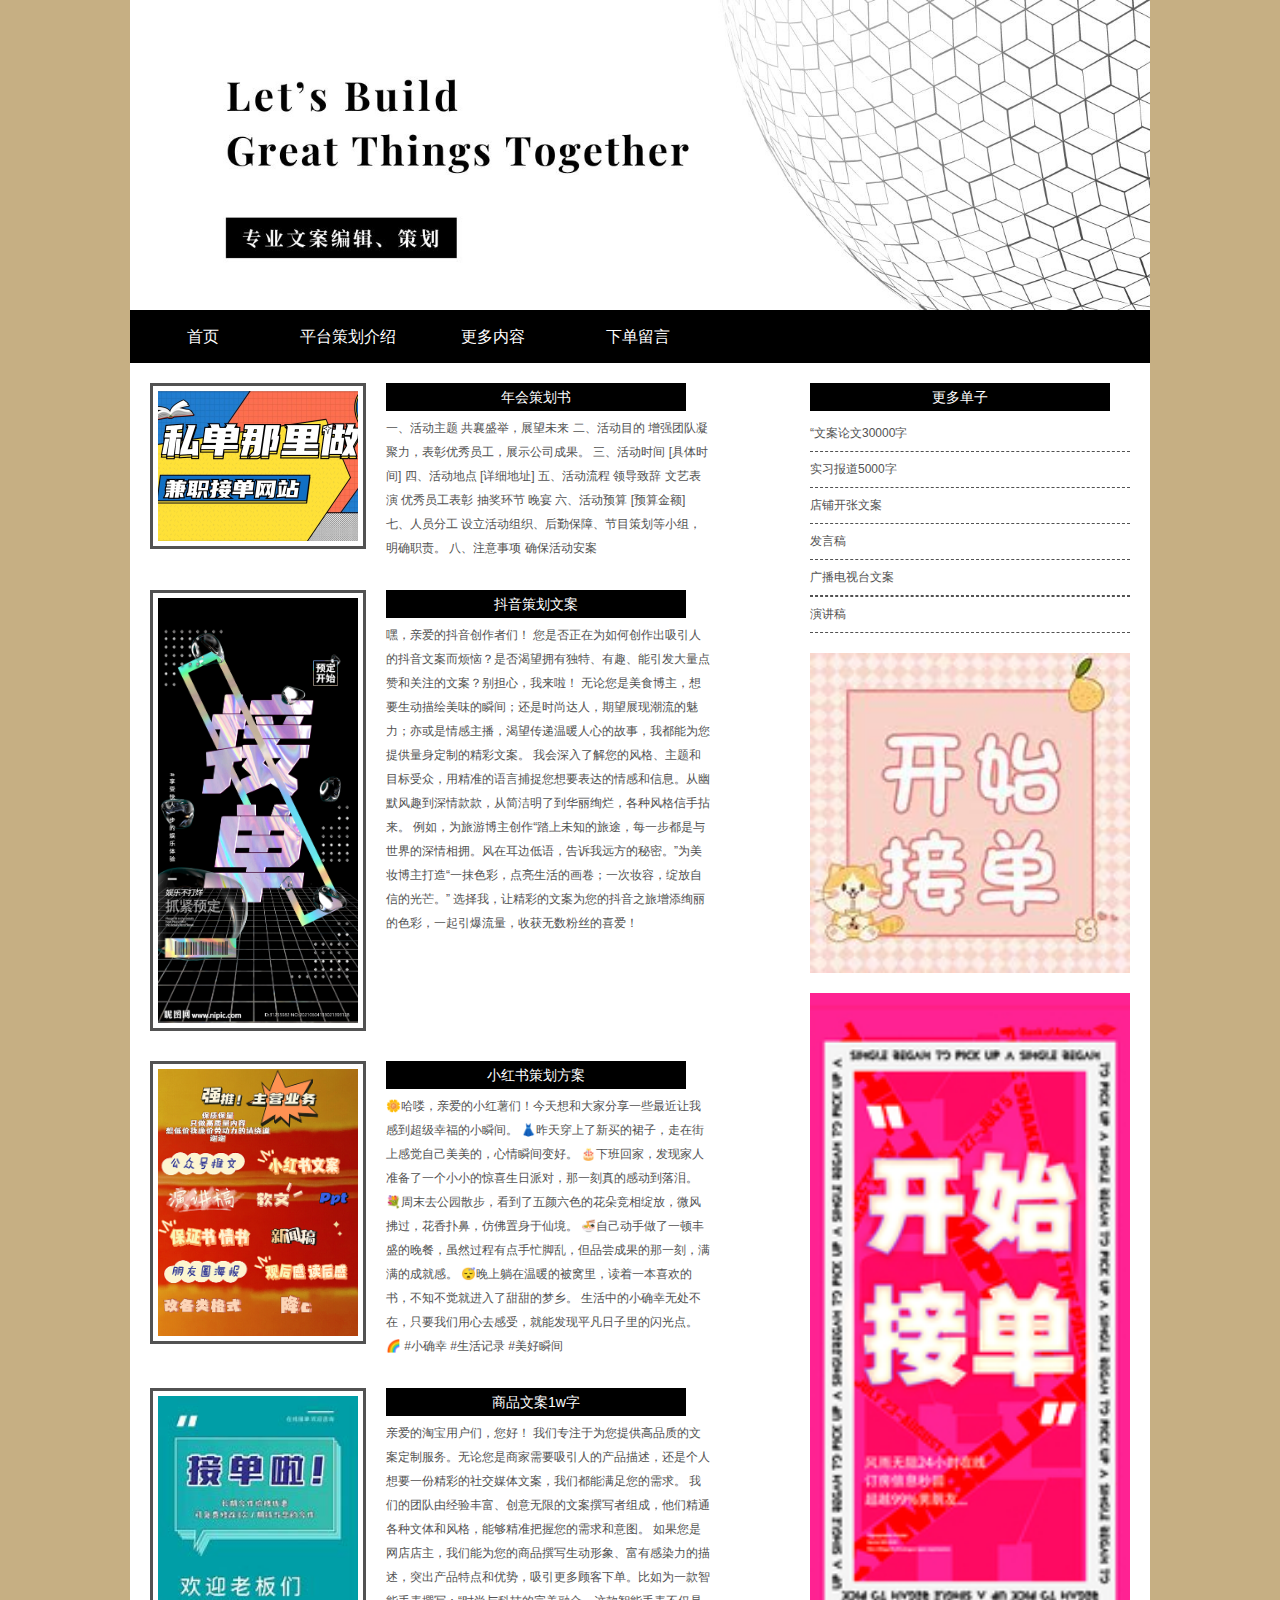
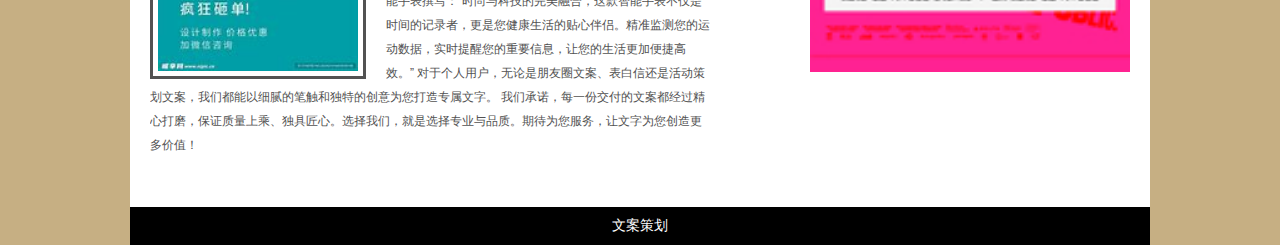
<file: index.html>
<!DOCTYPE html
    PUBLIC "-//W3C//DTD XHTML 1.0 Transitional//EN" "http://www.w3.org/TR/xhtml1/DTD/xhtml1-transitional.dtd">
<html xmlns="http://www.w3.org/1999/xhtml">

<head>
    <meta http-equiv="Content-Type" content="text/html; charset=utf-8" />
    <title>网站</title>
    <link href="css/css.css" rel="stylesheet" media="screen" type="text/css" />

</head>

<body>
    <div class="wrapper">
        <div class="banner">
            <img src="./images/banner.jpg">
        </div>
        <div class="menu">
            <ul>
                <li><a href="index.html">首页</a></li>
                <li><a href="index2.html">平台策划介绍</a></li>
                <li><a href="index4.html">更多内容</a></li>
                <li><a href="index5.html">下单留言</a></li>
            </ul>
        </div>
        <div class="main">
            <div class="content">
                <ul class="list">
                    <li>
                        <a href="./index.html" dir="./index.html">
                            <img src="./images/zy1.jpg">
                            <h5>年会策划书</h5>
                            <p>一、活动主题
                                共襄盛举，展望未来
                                二、活动目的
                                增强团队凝聚力，表彰优秀员工，展示公司成果。
                                三、活动时间
                                [具体时间]
                                四、活动地点
                                [详细地址]
                                五、活动流程
                                领导致辞
                                文艺表演
                                优秀员工表彰
                                抽奖环节
                                晚宴
                                六、活动预算
                                [预算金额]
                                七、人员分工
                                设立活动组织、后勤保障、节目策划等小组，明确职责。
                                八、注意事项
                                确保活动安案</p>

                        </a>
                    </li>
                    <li>
                        <a href="./iochild1.html" dir="./iochild1.html">
                            <img src="./images/zy2.jpg">
                            <h5>抖音策划文案</h5>
                            <p>嘿，亲爱的抖音创作者们！
                                您是否正在为如何创作出吸引人的抖音文案而烦恼？是否渴望拥有独特、有趣、能引发大量点赞和关注的文案？别担心，我来啦！
                                无论您是美食博主，想要生动描绘美味的瞬间；还是时尚达人，期望展现潮流的魅力；亦或是情感主播，渴望传递温暖人心的故事，我都能为您提供量身定制的精彩文案。
                                我会深入了解您的风格、主题和目标受众，用精准的语言捕捉您想要表达的情感和信息。从幽默风趣到深情款款，从简洁明了到华丽绚烂，各种风格信手拈来。
                                例如，为旅游博主创作“踏上未知的旅途，每一步都是与世界的深情相拥。风在耳边低语，告诉我远方的秘密。”为美妆博主打造“一抹色彩，点亮生活的画卷；一次妆容，绽放自信的光芒。”
                                选择我，让精彩的文案为您的抖音之旅增添绚丽的色彩，一起引爆流量，收获无数粉丝的喜爱！</p>

                        </a>
                    </li>
                    <li>
                        <a href="./iochild2.html" dir="./iochild2.html">
                            <img src="./images/zy3.jpg">
                            <h5>小红书策划方案</h5>
                            <p>🌼哈喽，亲爱的小红薯们！今天想和大家分享一些最近让我感到超级幸福的小瞬间。 👗昨天穿上了新买的裙子，走在街上感觉自己美美的，心情瞬间变好。
                                🎂下班回家，发现家人准备了一个小小的惊喜生日派对，那一刻真的感动到落泪。 💐周末去公园散步，看到了五颜六色的花朵竞相绽放，微风拂过，花香扑鼻，仿佛置身于仙境。
                                🍜自己动手做了一顿丰盛的晚餐，虽然过程有点手忙脚乱，但品尝成果的那一刻，满满的成就感。 😴晚上躺在温暖的被窝里，读着一本喜欢的书，不知不觉就进入了甜甜的梦乡。
                                生活中的小确幸无处不在，只要我们用心去感受，就能发现平凡日子里的闪光点。🌈 #小确幸 #生活记录 #美好瞬间</p>

                        </a>
                    </li>
                    <li>
                        <a href="./iochild3.html" dir="./iochild3.html">
                            <img src="./images/zy4.jpg">
                            <h5>商品文案1w字</h5>
                            <p>亲爱的淘宝用户们，您好！
                                我们专注于为您提供高品质的文案定制服务。无论您是商家需要吸引人的产品描述，还是个人想要一份精彩的社交媒体文案，我们都能满足您的需求。
                                我们的团队由经验丰富、创意无限的文案撰写者组成，他们精通各种文体和风格，能够精准把握您的需求和意图。
                                如果您是网店店主，我们能为您的商品撰写生动形象、富有感染力的描述，突出产品特点和优势，吸引更多顾客下单。比如为一款智能手表撰写：“时尚与科技的完美融合，这款智能手表不仅是时间的记录者，更是您健康生活的贴心伴侣。精准监测您的运动数据，实时提醒您的重要信息，让您的生活更加便捷高效。”
                                对于个人用户，无论是朋友圈文案、表白信还是活动策划文案，我们都能以细腻的笔触和独特的创意为您打造专属文字。
                                我们承诺，每一份交付的文案都经过精心打磨，保证质量上乘、独具匠心。选择我们，就是选择专业与品质。期待为您服务，让文字为您创造更多价值！</p>

                        </a>
                    </li>
                </ul>
            </div>
            <div class="sidebar">
                <div class="chengyuan">
                    <h5>更多单子</h5>
                    <ul>
                        <li><span>“文案论文30000字</span></li>
                        <li><span>实习报道5000字</span></li>
                        <li><span>店铺开张文案</span></li>
                        <li><span>发言稿</span></li>
                        <li><span>广播电视台文案</span></li>
                        <li><span></span></li>
                        <li><span>演讲稿</span></li>

                    </ul>
                    <img src="./images/chengyuan.jpg">
                    <img src="./images/2.jpg">
                </div>
            </div>
        </div>
        <div class="footer">
            <p>文案策划</p>
        </div>
    </div>



</body>

</html>
</file>
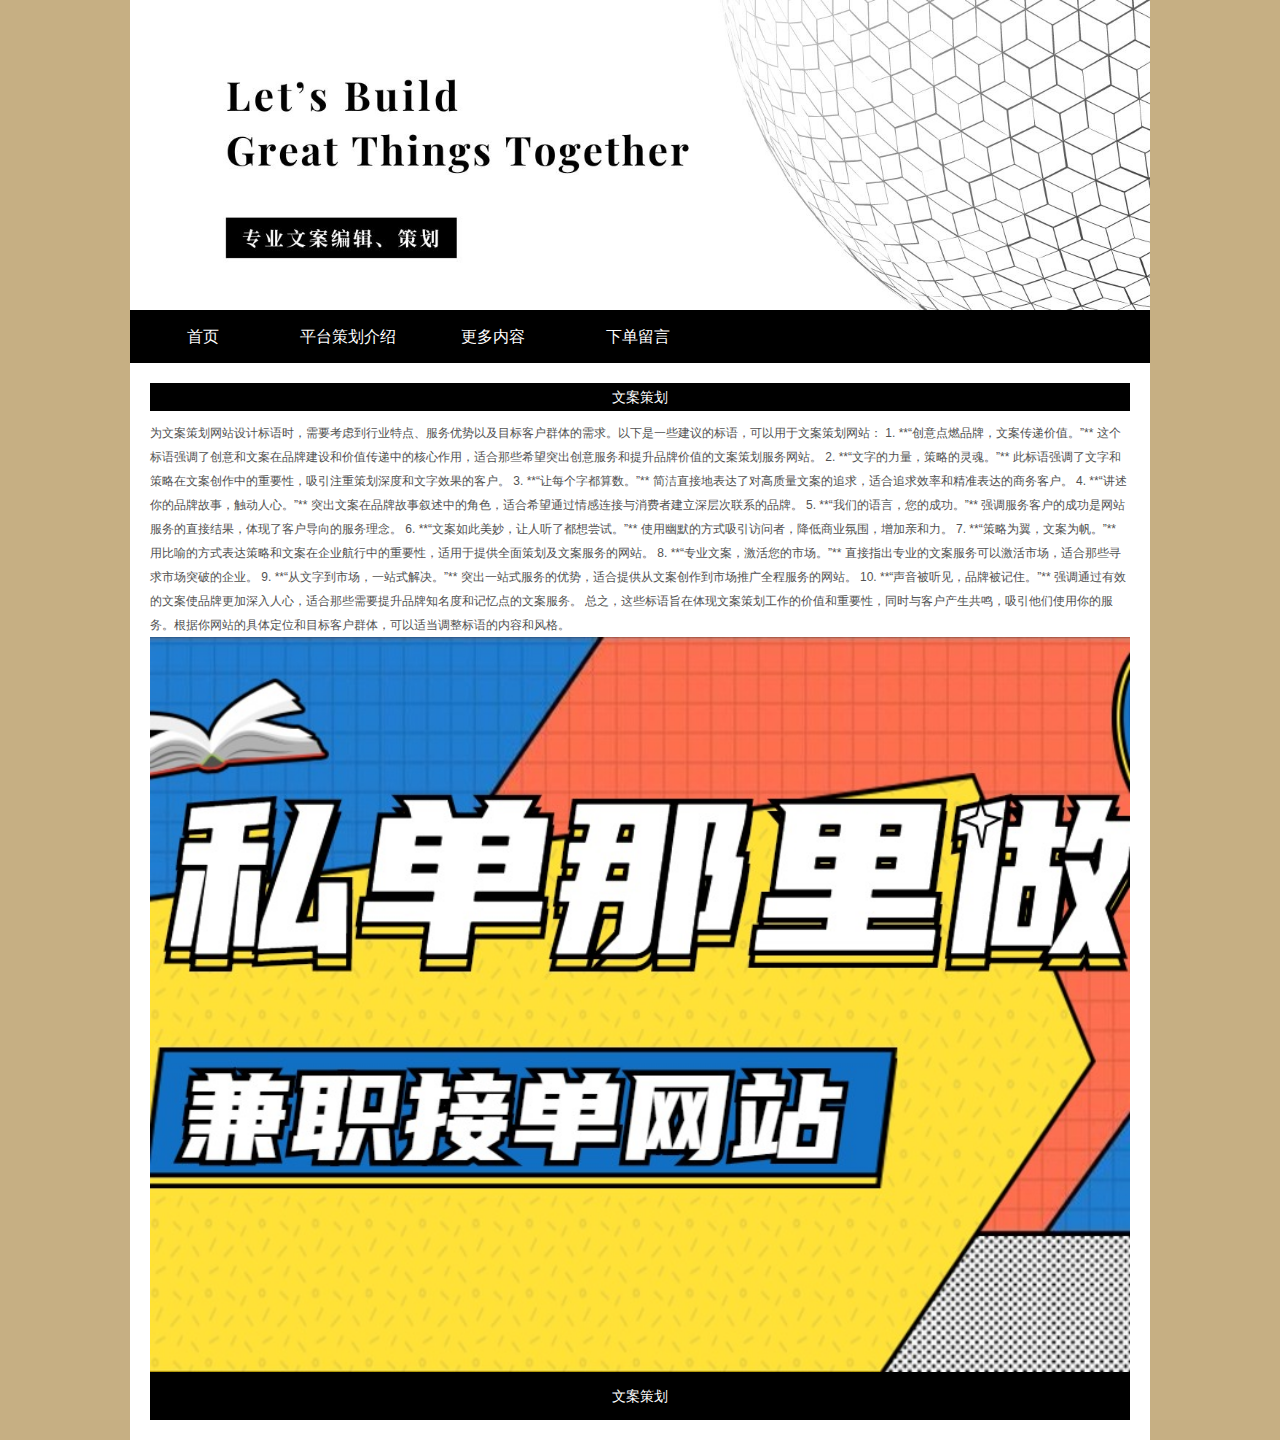
<file: index2.html>
<!DOCTYPE html
    PUBLIC "-//W3C//DTD XHTML 1.0 Transitional//EN" "http://www.w3.org/TR/xhtml1/DTD/xhtml1-transitional.dtd">
    <html xmlns="http://www.w3.org/1999/xhtml">
    <head>
      <meta http-equiv="Content-Type" content="text/html; charset=utf-8" />
      <title>网站</title>
      <link href="css/css.css" rel="stylesheet" media="screen" type="text/css" />
      
    </head>
    <body>
    <div class="wrapper">
        <div class="banner">
            <img src="./images/banner.jpg"      >
        </div>
        <div class="menu">
            <ul>
                <li><a href="index.html"  >首页</a></li>
                <li><a href="index2.html"  >平台策划介绍</a></li>
                <li><a href="index4.html"  >更多内容</a></li>
                <li><a href="index5.html"  >下单留言</a></li>
            </ul>
        </div>
        <div class="main">
            <h2 >文案策划</h2>
            <p >为文案策划网站设计标语时，需要考虑到行业特点、服务优势以及目标客户群体的需求。以下是一些建议的标语，可以用于文案策划网站：

                1. **“创意点燃品牌，文案传递价值。”**
                   这个标语强调了创意和文案在品牌建设和价值传递中的核心作用，适合那些希望突出创意服务和提升品牌价值的文案策划服务网站。
                
                2. **“文字的力量，策略的灵魂。”**
                   此标语强调了文字和策略在文案创作中的重要性，吸引注重策划深度和文字效果的客户。
                
                3. **“让每个字都算数。”**
                   简洁直接地表达了对高质量文案的追求，适合追求效率和精准表达的商务客户。
                
                4. **“讲述你的品牌故事，触动人心。”**
                   突出文案在品牌故事叙述中的角色，适合希望通过情感连接与消费者建立深层次联系的品牌。
                
                5. **“我们的语言，您的成功。”**
                   强调服务客户的成功是网站服务的直接结果，体现了客户导向的服务理念。
                
                6. **“文案如此美妙，让人听了都想尝试。”**
                   使用幽默的方式吸引访问者，降低商业氛围，增加亲和力。
                
                7. **“策略为翼，文案为帆。”**
                   用比喻的方式表达策略和文案在企业航行中的重要性，适用于提供全面策划及文案服务的网站。
                
                8. **“专业文案，激活您的市场。”**
                   直接指出专业的文案服务可以激活市场，适合那些寻求市场突破的企业。
                
                9. **“从文字到市场，一站式解决。”**
                   突出一站式服务的优势，适合提供从文案创作到市场推广全程服务的网站。
                
                10. **“声音被听见，品牌被记住。”**
                    强调通过有效的文案使品牌更加深入人心，适合那些需要提升品牌知名度和记忆点的文案服务。
                
                总之，这些标语旨在体现文案策划工作的价值和重要性，同时与客户产生共鸣，吸引他们使用你的服务。根据你网站的具体定位和目标客户群体，可以适当调整标语的内容和风格。</p>
            <img src="./images/zy1.jpg" width="100%"      >
            <div class="footer">
                <p  >文案策划</p>
            </div>
        </div>



    </body>
    </html>
</file>
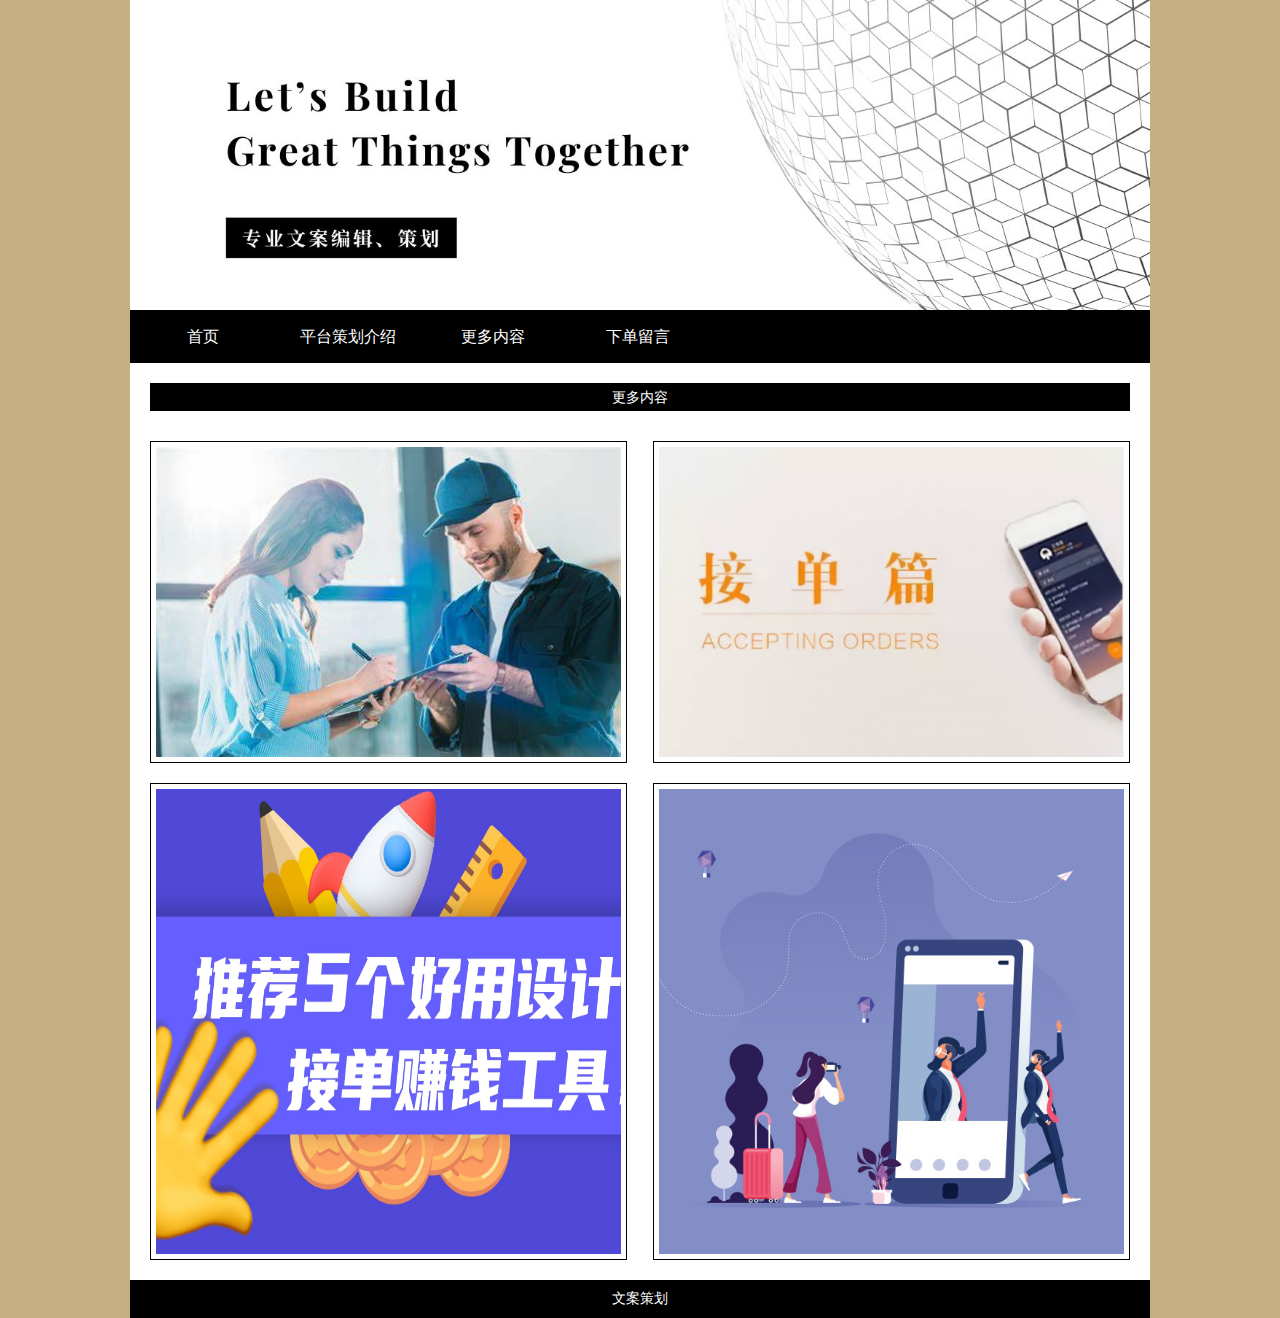
<file: index4.html>
<!DOCTYPE html
    PUBLIC "-//W3C//DTD XHTML 1.0 Transitional//EN" "http://www.w3.org/TR/xhtml1/DTD/xhtml1-transitional.dtd">
    <html xmlns="http://www.w3.org/1999/xhtml">
    <head>
      <meta http-equiv="Content-Type" content="text/html; charset=utf-8" />
      <title>网站</title>
      <link href="css/css.css" rel="stylesheet" media="screen" type="text/css" />
      
    </head>
    <body>
    <div class="wrapper">
        <div class="banner">
            <img src="./images/banner.jpg"      >
        </div>
        <div class="menu">
            <ul>
                <li><a href="index.html"  >首页</a></li>
                <li><a href="index2.html"  >平台策划介绍</a></li>
                <li><a href="index4.html"  >更多内容</a></li>
                <li><a href="index5.html"  >下单留言</a></li>
            </ul>
        </div>
        <div class="main">
            <h2 >更多内容</h2>

            <div class="meitu">

                <img src="./images/meitu1.jpg"      >
                <img src="./images/meitu2.jpg"      >
                <img src="./images/meitu3.jpg"      >
                <img src="./images/meitu5.jpg"      >
            </div>
        </div>
        <div class="footer">
            <p  >文案策划</p>
        </div>
    </div>



    </body>
    </html>
</file>
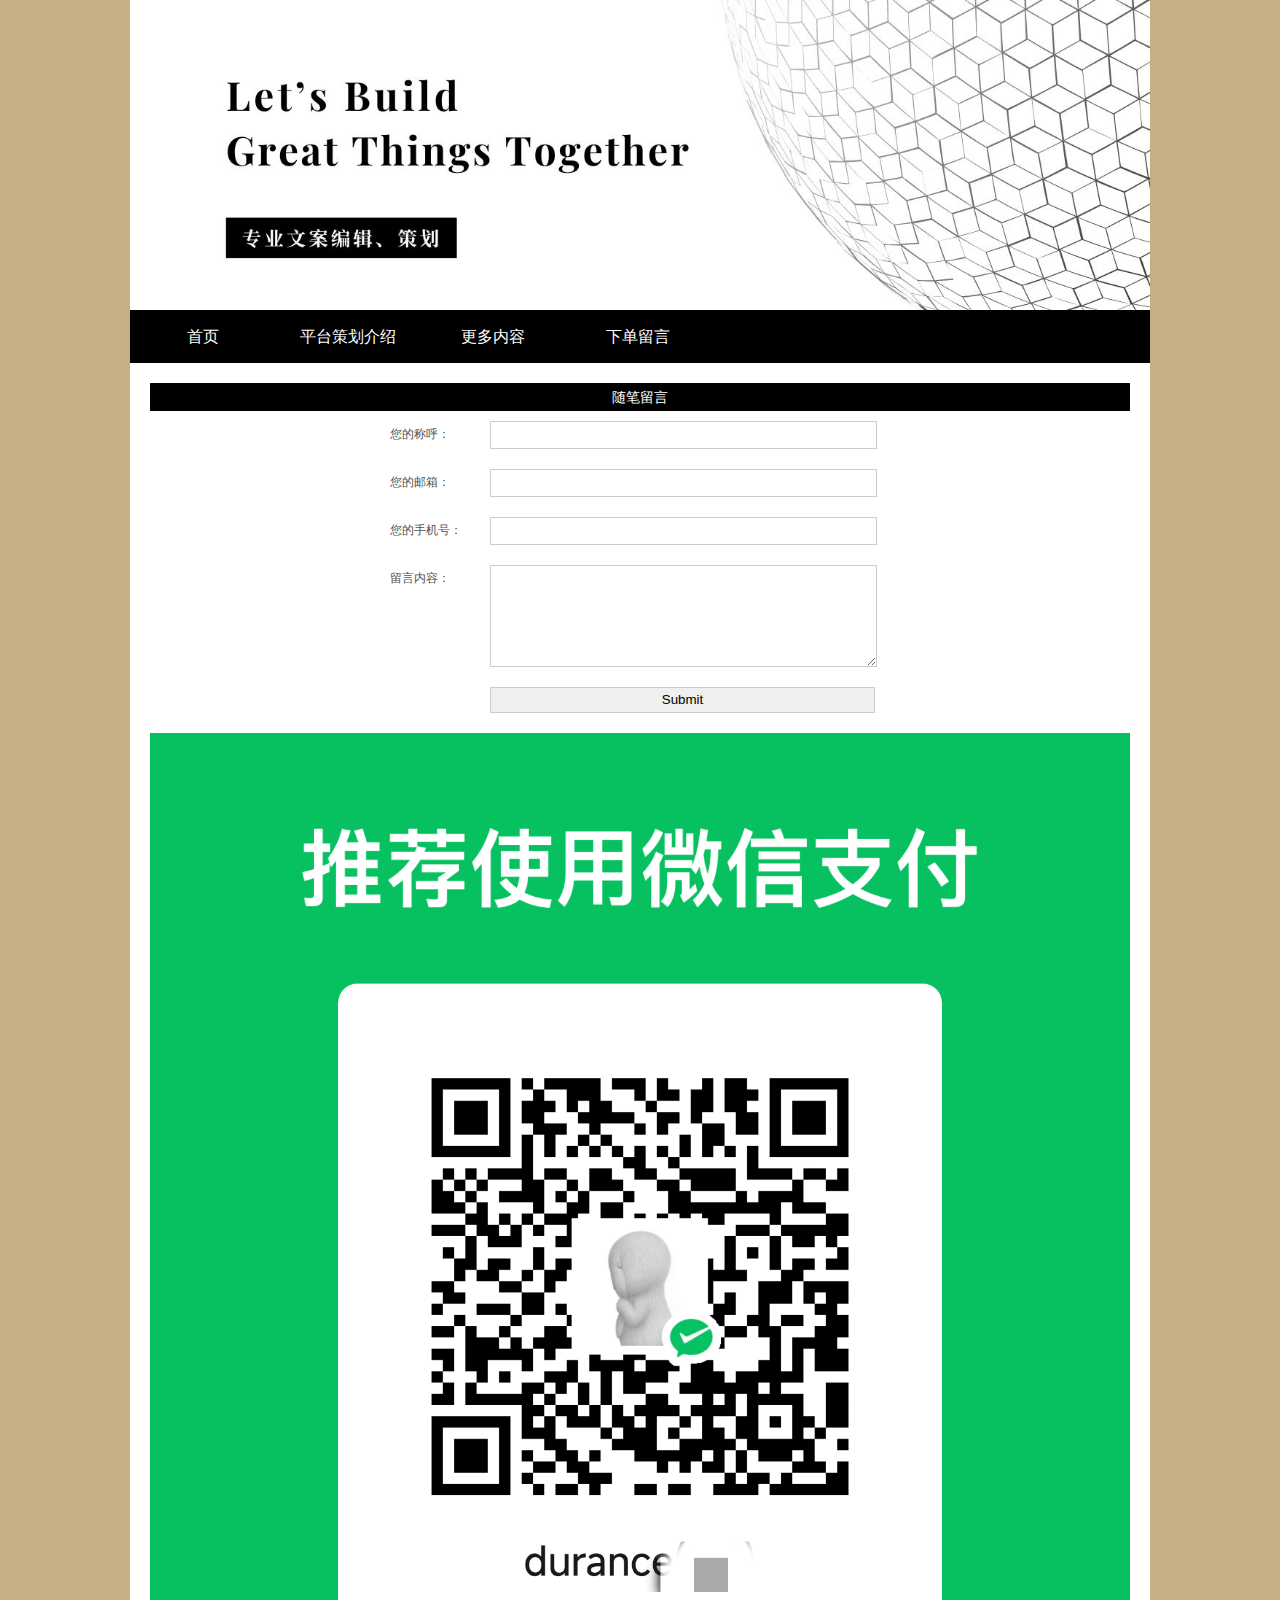
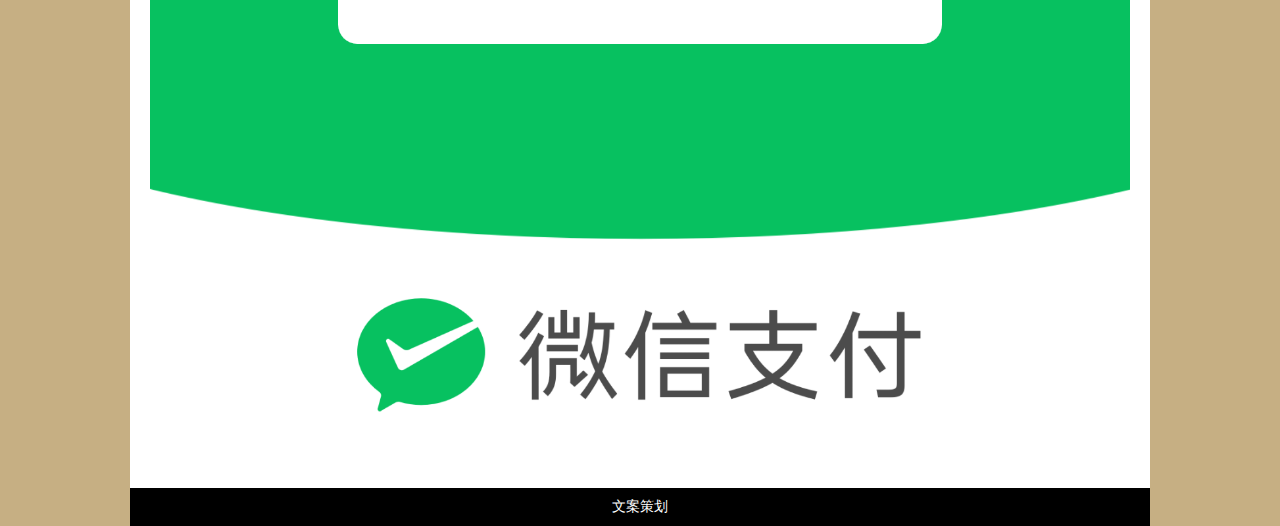
<file: index5.html>
<!DOCTYPE html
    PUBLIC "-//W3C//DTD XHTML 1.0 Transitional//EN" "http://www.w3.org/TR/xhtml1/DTD/xhtml1-transitional.dtd">
    <html xmlns="http://www.w3.org/1999/xhtml">
    <head>
      <meta http-equiv="Content-Type" content="text/html; charset=utf-8" />
      <title>网站</title>
      <link href="css/css.css" rel="stylesheet" media="screen" type="text/css" />
      
    </head>
    <body>
    <div class="wrapper">
        <div class="banner">
            <img src="./images/banner.jpg"      >
        </div>
        <div class="menu">
            <ul>
                <li><a href="index.html"  >首页</a></li>
                <li><a href="index2.html"  >平台策划介绍</a></li>
                <li><a href="index4.html"  >更多内容</a></li>
                <li><a href="index5.html"  >下单留言</a></li>
            </ul>
        </div>
        <div class="main">
            <div class="liuyan">
                <h2 >随笔留言</h2>
                <div class="input-box">
                    <p >您的称呼：</p>
                    <input type="text">
                </div>
                <div class="input-box">
                    <p >您的邮箱：</p>
                    <input type="text">
                </div>
                <div class="input-box">
                    <p >您的手机号：</p>
                    <input type="text">
                </div>
                <div class="input-box">
                    <p >留言内容：</p>
                    <textarea></textarea>
                </div>
                <div class="input-box">
                    <p ></p>
                    <input type="submit">
                </div>
                <img src="./images/92185302781d27e15a488337507e27b.png" width="100%" alt="">
            </div>
        </div>
        <div class="footer">
            <p  >文案策划</p>
        </div>
    </div>



    </body>
    </html>
</file>
<file: css/css.css>
@charset "utf-8";
* {
  margin: 0;
  padding: 0;
}
li {
  list-style-type: none;
}
a {
  text-decoration: none;
}
/* 背景颜色 */
body {
  margin: 0px;
  padding: 0px;
  font-family: arial;
  font-size: 12px;
  background-color: #c6af83;
}
html,
a {
  color: #525252;
}
.wrapper {
  width: 1020px;
  margin: 0 auto;
  overflow: hidden;
}
.banner {
  width: 100%;
}
.banner img {
  width: 100%;
  vertical-align: middle;
}
#header .logo {
  display: block;
  height: 150px;
  margin-left: 10px;
  margin-right: 10px;
}
/* 导航栏-底部 */
.footer, h5 ,h2,
.menu {
  background-color: #000000;
}
.menu {
  width: 100%;
  height: 53px;
}
.menu ul li {
  display: block;
}
.menu ul li a {
  float: left;
  display: block;
  width: 145px;
  height: 53px;
  line-height: 53px;
  font-size: 16px;
  color: #fff;
  text-align: center;
}

.main {
  width: 980px;
  padding: 20px;
  line-height: 2;
  overflow: hidden;
  background-color: #fff;
}
.main .content {
  float: left;
  width: 560px;
}
.content .list {
  overflow: hidden;
}
.content .list li {
  overflow: hidden;
  margin-bottom: 30px;
}
/* 首页图片边框 */
.content .list li img ,.sidebar .chengyuan li{
  border-color: #35373b;
}
.content .list li img {
  width: 200px;
  /* height: 130px; */
  border: 3px solid;
  float: left;
  padding: 5px;
  margin-right: 20px;
}
 h5 {
  font-size: 14px;
  text-align: center;
  font-weight: 400;
  color: #ffffff;
  width: 300px;
  display:inline-block;
  margin-bottom: 5px;
}
.content .jianjie li {
  line-height: 30px;
}
.main .sidebar {
  float: right;
  width: 320px;
}
.sidebar .denglu h2 {
  text-align: center;
  color: #fff;
  margin-bottom: 20px;
}
.sidebar .denglu p {
  height: 30px;
  line-height: 30px;
  margin-bottom: 10px;
}
.sidebar .denglu p span {
  display: block;
  width: 60px;
  float: left;
}
.sidebar .denglu p input {
  display: block;
  width: 260px;
  height: 30px;
  border: none;
  float: left;
}
.sidebar .denglu .btn img {
  float: left;
  margin-left: 60px;
}
.sidebar .chengyuan {
  clear: both;
  /* padding-top: 30px; */
}
.sidebar .chengyuan h2 {
  text-align: center;
  margin-bottom: 20px;
}
.sidebar .chengyuan li {
  line-height: 35px;
  border-bottom: 1px dashed ;
}

.sidebar .chengyuan img {
  width: 100%;
  margin-top: 20px;
}
h2{
  color: #fff;
  font-size: 14px;
  margin-bottom: 10px;
  font-weight: 400;
}
.jieshao h2 {
  margin-bottom: 10px;
}
.jieshao p {
  text-indent: 32px;
}
.jieshao img {
  width: 100%;
}
.renwu h2 {
  text-align: center;
}
.renwu li {
  width: 220px;
  float: left;
  margin: 10px;
  text-align: center;
}
.renwu li img {
  width: 220px;
  /* height: 220px; */
}
.renwu {
  width: 100%;
}
.renwu .page {
  clear: both;
  padding-top: 20px;
  text-align: center;
  font-size: 20px;
}

h2 {
  text-align: center;
}
.meitu {
  display: flex;
  flex-wrap: wrap;
  justify-content: space-between;
}
.meitu img {
  width: 465px;
  /* height: 300px; */
  margin-top: 20px;
  padding: 5px;
  border: 1px solid #000000;
}

.liuyan h2 {
  text-align: center;
}
.liuyan .input-box {
  width: 500px;
  overflow: hidden;
  margin: auto;
  margin-bottom: 20px;
}
.liuyan .input-box p {
  height: 26px;
  width: 100px;
  float: left;
  line-height: 26px;
}
.liuyan .input-box input {
  border: 1px solid #ccc;
  width: 385px;
  height: 26px;

  float: left;
}
.liuyan .input-box textarea {
  border: 1px solid #ccc;
  display: block;
  width: 385px;
  height: 100px;

  float: left;
}
.liuyan .btn {
  display: block;
  width: 92px;
  height: 59px;
  border: none;
  margin: auto;
  outline: none;
  cursor: pointer;
}
.footer {
  clear: both;
  padding: 10px 0;
  text-align: center;
  color: #fff;
  font-size: 14px;
}
</file>
